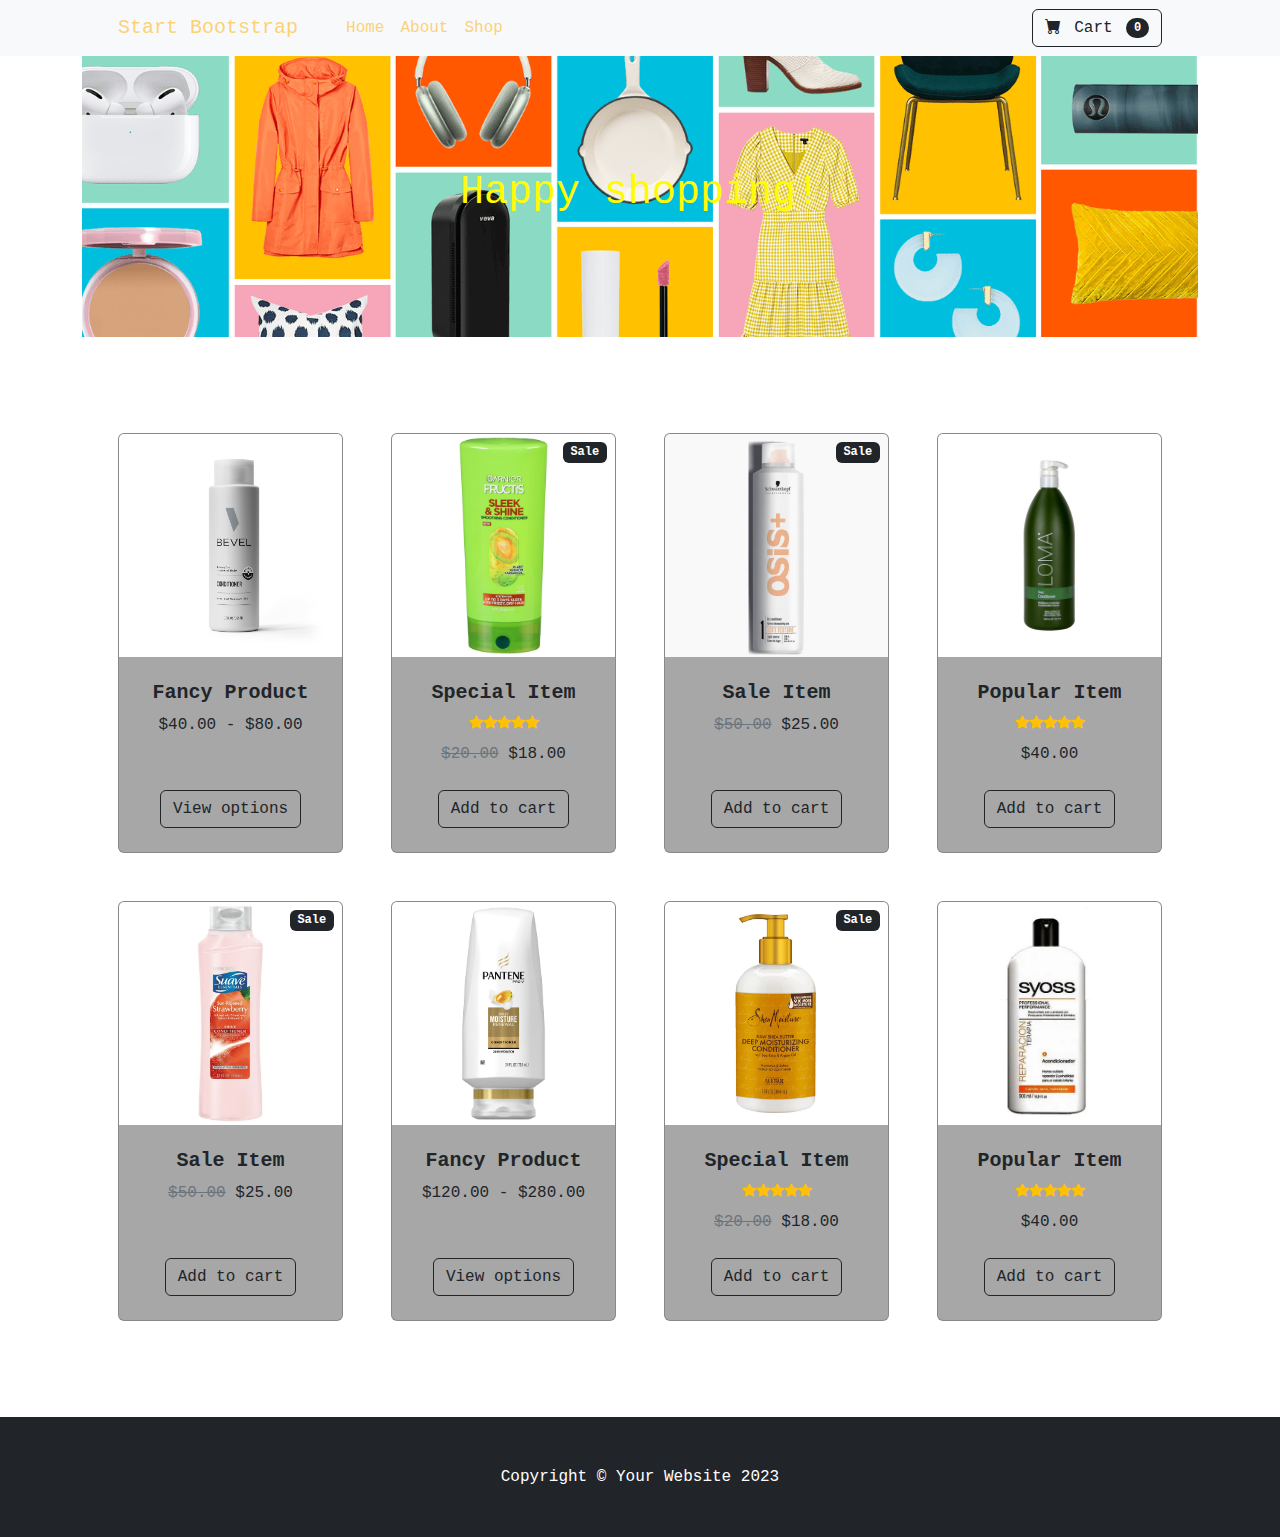
<file: index.html>
<!DOCTYPE html>
<html lang="en">
    <head>
        <meta charset="utf-8" />
        <meta name="viewport" content="width=device-width, initial-scale=1, shrink-to-fit=no" />
        <meta name="description" content="" />
        <meta name="author" content="" />
        <title>Shop Homepage - Start Bootstrap Template</title>
        <!-- Favicon-->
        <link rel="icon" type="image/x-icon" href="assets/favicon.ico" />
        <!-- Bootstrap icons-->
        <link href="https://cdn.jsdelivr.net/npm/bootstrap-icons@1.5.0/font/bootstrap-icons.css" rel="stylesheet" />
        <!-- Core theme CSS (includes Bootstrap)-->
        <link href="css/styles.css" rel="stylesheet" />
    </head>
    <body>
        <!-- Navigation-->
        <nav class="navbar navbar-expand-lg navbar-light bg-light">
            <div class="container px-4 px-lg-5">
                <a class="navbar-brand" href="#!">Start Bootstrap</a>
                <button class="navbar-toggler" type="button" data-bs-toggle="collapse" data-bs-target="#navbarSupportedContent" aria-controls="navbarSupportedContent" aria-expanded="false" aria-label="Toggle navigation"><span class="navbar-toggler-icon"></span></button>
                <div class="collapse navbar-collapse" id="navbarSupportedContent">
                    <ul class="navbar-nav me-auto mb-2 mb-lg-0 ms-lg-4">
                        <li class="nav-item"><a class="nav-link active" aria-current="page" href="index.html">Home</a></li>
                        <li class="nav-item"><a class="nav-link" href="about.html">About</a></li>
                        <li class="nav-item"><a class="nav-link" href="shop.html">Shop</a></li>                      
                        </li>
                    </ul>
                    <form class="d-flex">
                        <button class="btn btn-outline-dark" type="submit">
                            <i class="bi-cart-fill me-1"></i>
                            Cart
                            <span class="badge bg-dark text-white ms-1 rounded-pill">0</span>
                        </button>
                    </form>
                </div>
            </div>
        </nav>
        <!-- Header-->
        <!-- <header class="bg-dark py-5">
            <div class="container px-4 px-lg-5 my-5">
                <div class="text-center text-white">
                    <h1 class="display-4 fw-bolder">Shop in style</h1>
                    <p class="lead fw-normal text-white-50 mb-0">With this shop hompeage template</p>
                </div>
            </div>
        </header> -->
        <!-- <div class="jumbotron jumbotron-fluid">
            <div class="container">
                <img src="img/Header_Shopping-37b684dfe72246f5ab192ad5acafbde6.png" alt="Image description" class="img-fluid inverted-img">
            </div>
        </div> -->
        <div class="jumbotron jumbotron-fluid">
            <div class="container position-relative">
                <img src="img/header.png" alt="Image description" class="img-fluid inverted-img">
                <div class="text-overlay position-absolute top-50 start-50 translate-middle">
                    <h1 style="color:rgb(255, 251, 0);">Happy shopping!</h1>
                </div>
            </div>
        </div>
        
        
        
        <!-- Section-->
        <section class="py-5">
            <div class="container px-4 px-lg-5 mt-5">
                <div class="row gx-4 gx-lg-5 row-cols-2 row-cols-md-3 row-cols-xl-4 justify-content-center">
                    <div class="col mb-5">
                        <div class="card h-100">
                            <!-- Product image-->
                            <img class="card-img-top" src="img/bevel.png" alt="..." />
                            <!-- Product details-->
                            <div class="card-body p-4">
                                <div class="text-center">
                                    <!-- Product name-->
                                    <h5 class="fw-bolder">Fancy Product</h5>
                                    <!-- Product price-->
                                    $40.00 - $80.00
                                </div>
                            </div>
                            <!-- Product actions-->
                            <div class="card-footer p-4 pt-0 border-top-0 bg-transparent">
                                <div class="text-center"><a class="btn btn-outline-dark mt-auto" href="#">View options</a></div>
                            </div>
                        </div>
                    </div>
                    <div class="col mb-5">
                        <div class="card h-100">
                            <!-- Sale badge-->
                            <div class="badge bg-dark text-white position-absolute" style="top: 0.5rem; right: 0.5rem">Sale</div>
                            <!-- Product image-->
                            <img class="card-img-top" src="img/garnier-fructis.webp" alt="..." />
                            <!-- Product details-->
                            <div class="card-body p-4">
                                <div class="text-center">
                                    <!-- Product name-->
                                    <h5 class="fw-bolder">Special Item</h5>
                                    <!-- Product reviews-->
                                    <div class="d-flex justify-content-center small text-warning mb-2">
                                        <div class="bi-star-fill"></div>
                                        <div class="bi-star-fill"></div>
                                        <div class="bi-star-fill"></div>
                                        <div class="bi-star-fill"></div>
                                        <div class="bi-star-fill"></div>
                                    </div>
                                    <!-- Product price-->
                                    <span class="text-muted text-decoration-line-through">$20.00</span>
                                    $18.00
                                </div>
                            </div>
                            <!-- Product actions-->
                            <div class="card-footer p-4 pt-0 border-top-0 bg-transparent">
                                <div class="text-center"><a class="btn btn-outline-dark mt-auto" href="#">Add to cart</a></div>
                            </div>
                        </div>
                    </div>
                    <div class="col mb-5">
                        <div class="card h-100">
                            <!-- Sale badge-->
                            <div class="badge bg-dark text-white position-absolute" style="top: 0.5rem; right: 0.5rem">Sale</div>
                            <!-- Product image-->
                            <img class="card-img-top" src="img/osis.webp" alt="..." />
                            <!-- Product details-->
                            <div class="card-body p-4">
                                <div class="text-center">
                                    <!-- Product name-->
                                    <h5 class="fw-bolder">Sale Item</h5>
                                    <!-- Product price-->
                                    <span class="text-muted text-decoration-line-through">$50.00</span>
                                    $25.00
                                </div>
                            </div>
                            <!-- Product actions-->
                            <div class="card-footer p-4 pt-0 border-top-0 bg-transparent">
                                <div class="text-center"><a class="btn btn-outline-dark mt-auto" href="#">Add to cart</a></div>
                            </div>
                        </div>
                    </div>
                    <div class="col mb-5">
                        <div class="card h-100">
                            <!-- Product image-->
                            <img class="card-img-top" src="img/Loma.webp" alt="..." />
                            <!-- Product details-->
                            <div class="card-body p-4">
                                <div class="text-center">
                                    <!-- Product name-->
                                    <h5 class="fw-bolder">Popular Item</h5>
                                    <!-- Product reviews-->
                                    <div class="d-flex justify-content-center small text-warning mb-2">
                                        <div class="bi-star-fill"></div>
                                        <div class="bi-star-fill"></div>
                                        <div class="bi-star-fill"></div>
                                        <div class="bi-star-fill"></div>
                                        <div class="bi-star-fill"></div>
                                    </div>
                                    <!-- Product price-->
                                    $40.00
                                </div>
                            </div>
                            <!-- Product actions-->
                            <div class="card-footer p-4 pt-0 border-top-0 bg-transparent">
                                <div class="text-center"><a class="btn btn-outline-dark mt-auto" href="#">Add to cart</a></div>
                            </div>
                        </div>
                    </div>
                    <div class="col mb-5">
                        <div class="card h-100">
                            <!-- Sale badge-->
                            <div class="badge bg-dark text-white position-absolute" style="top: 0.5rem; right: 0.5rem">Sale</div>
                            <!-- Product image-->
                            <img class="card-img-top" src="img/Suave.webp" alt="..." />
                            <!-- Product details-->
                            <div class="card-body p-4">
                                <div class="text-center">
                                    <!-- Product name-->
                                    <h5 class="fw-bolder">Sale Item</h5>
                                    <!-- Product price-->
                                    <span class="text-muted text-decoration-line-through">$50.00</span>
                                    $25.00
                                </div>
                            </div>
                            <!-- Product actions-->
                            <div class="card-footer p-4 pt-0 border-top-0 bg-transparent">
                                <div class="text-center"><a class="btn btn-outline-dark mt-auto" href="#">Add to cart</a></div>
                            </div>
                        </div>
                    </div>
                    <div class="col mb-5">
                        <div class="card h-100">
                            <!-- Product image-->
                            <img class="card-img-top" src="img/pantene.jpg" alt="..." />
                            <!-- Product details-->
                            <div class="card-body p-4">
                                <div class="text-center">
                                    <!-- Product name-->
                                    <h5 class="fw-bolder">Fancy Product</h5>
                                    <!-- Product price-->
                                    $120.00 - $280.00
                                </div>
                            </div>
                            <!-- Product actions-->
                            <div class="card-footer p-4 pt-0 border-top-0 bg-transparent">
                                <div class="text-center"><a class="btn btn-outline-dark mt-auto" href="#">View options</a></div>
                            </div>
                        </div>
                    </div>
                    <div class="col mb-5">
                        <div class="card h-100">
                            <!-- Sale badge-->
                            <div class="badge bg-dark text-white position-absolute" style="top: 0.5rem; right: 0.5rem">Sale</div>
                            <!-- Product image-->
                            <img class="card-img-top" src="img/shea-moisture.jpg" alt="..." />
                            <!-- Product details-->
                            <div class="card-body p-4">
                                <div class="text-center">
                                    <!-- Product name-->
                                    <h5 class="fw-bolder">Special Item</h5>
                                    <!-- Product reviews-->
                                    <div class="d-flex justify-content-center small text-warning mb-2">
                                        <div class="bi-star-fill"></div>
                                        <div class="bi-star-fill"></div>
                                        <div class="bi-star-fill"></div>
                                        <div class="bi-star-fill"></div>
                                        <div class="bi-star-fill"></div>
                                    </div>
                                    <!-- Product price-->
                                    <span class="text-muted text-decoration-line-through">$20.00</span>
                                    $18.00
                                </div>
                            </div>
                            <!-- Product actions-->
                            <div class="card-footer p-4 pt-0 border-top-0 bg-transparent">
                                <div class="text-center"><a class="btn btn-outline-dark mt-auto" href="#">Add to cart</a></div>
                            </div>
                        </div>
                    </div>
                    <div class="col mb-5">
                        <div class="card h-100">
                            <!-- Product image-->
                            <img class="card-img-top" src="img/syoss.webp" alt="..." />
                            <!-- Product details-->
                            <div class="card-body p-4">
                                <div class="text-center">
                                    <!-- Product name-->
                                    <h5 class="fw-bolder">Popular Item</h5>
                                    <!-- Product reviews-->
                                    <div class="d-flex justify-content-center small text-warning mb-2">
                                        <div class="bi-star-fill"></div>
                                        <div class="bi-star-fill"></div>
                                        <div class="bi-star-fill"></div>
                                        <div class="bi-star-fill"></div>
                                        <div class="bi-star-fill"></div>
                                    </div>
                                    <!-- Product price-->
                                    $40.00
                                </div>
                            </div>
                            <!-- Product actions-->
                            <div class="card-footer p-4 pt-0 border-top-0 bg-transparent">
                                <div class="text-center"><a class="btn btn-outline-dark mt-auto" href="#">Add to cart</a></div>
                            </div>
                        </div>
                    </div>
                </div>
            </div>
        </section>
        <!-- Footer-->
        <footer class="py-5 bg-dark">
            <div class="container"><p class="m-0 text-center text-white">Copyright &copy; Your Website 2023</p></div>
        </footer>
        <!-- Bootstrap core JS-->
        <script src="https://cdn.jsdelivr.net/npm/bootstrap@5.2.3/dist/js/bootstrap.bundle.min.js"></script>
        <!-- Core theme JS-->
        <script src="js/scripts.js"></script>
    </body>
</html>
</file>
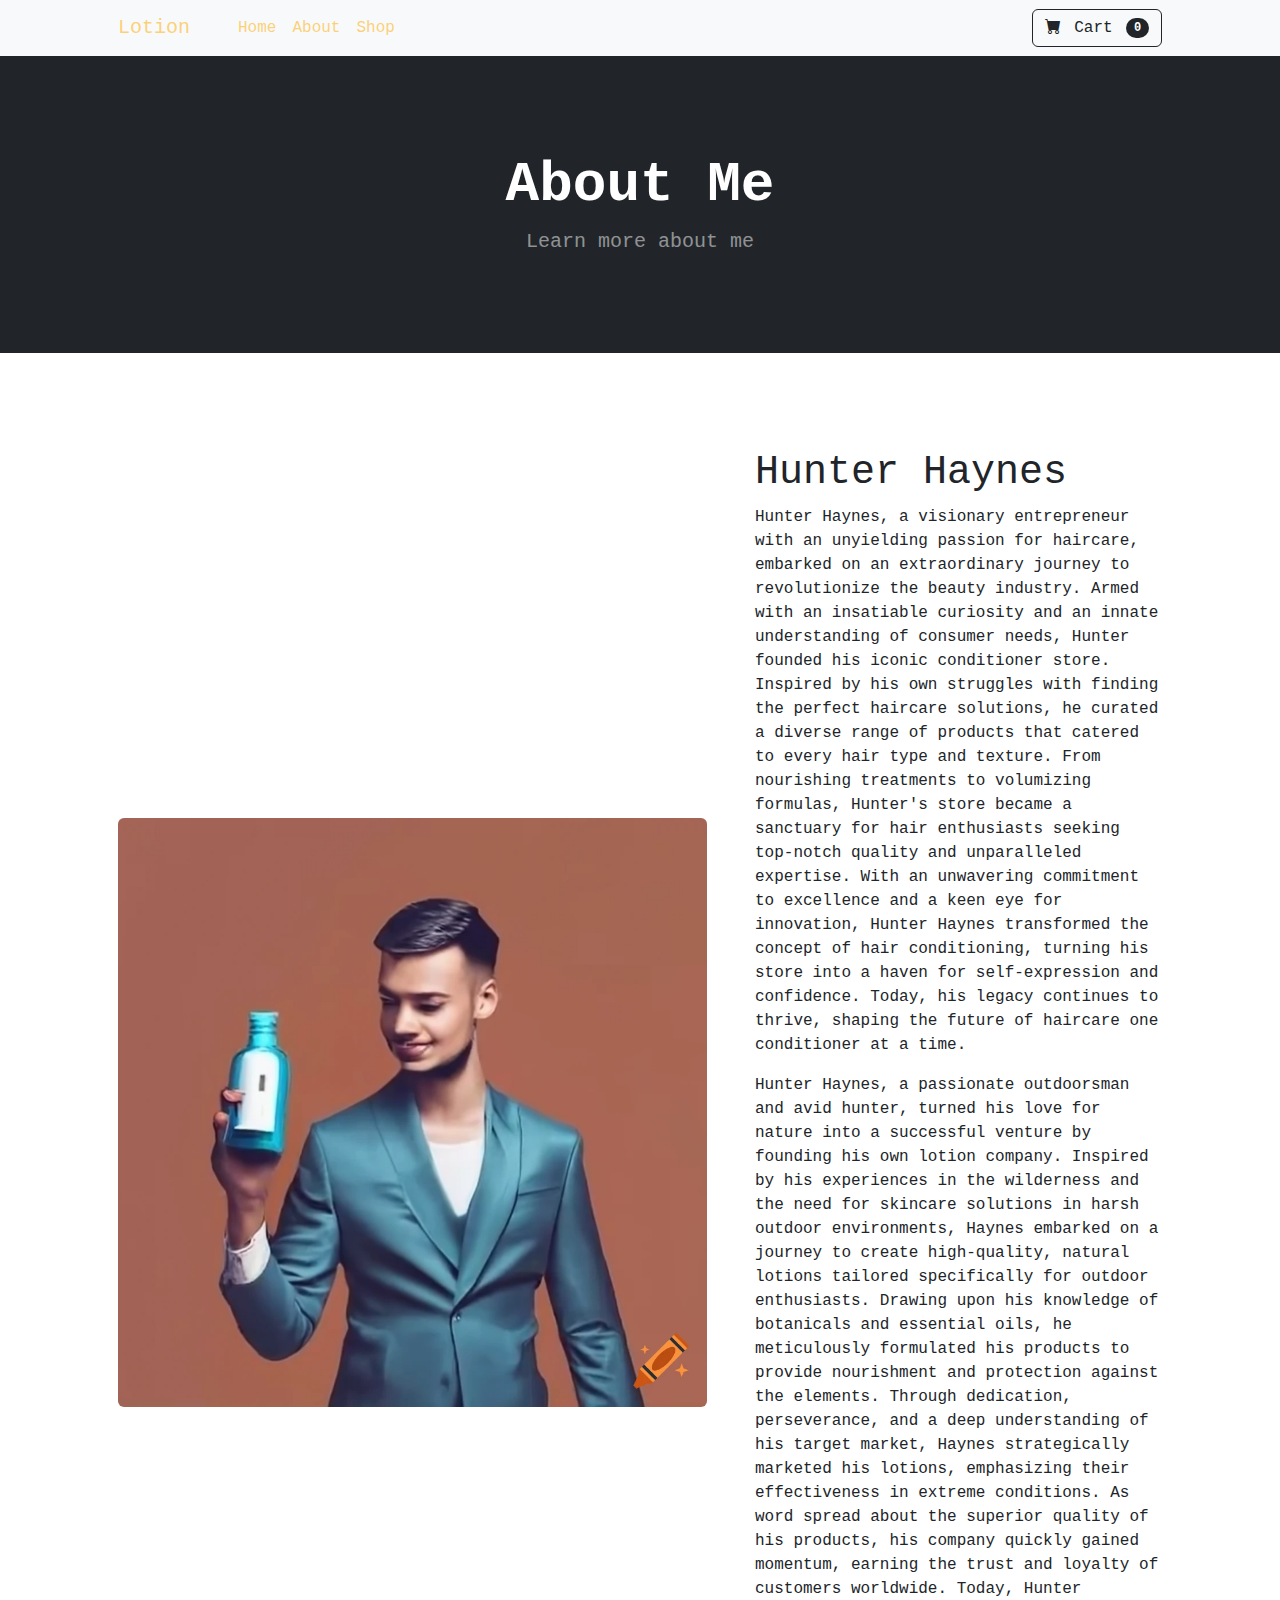
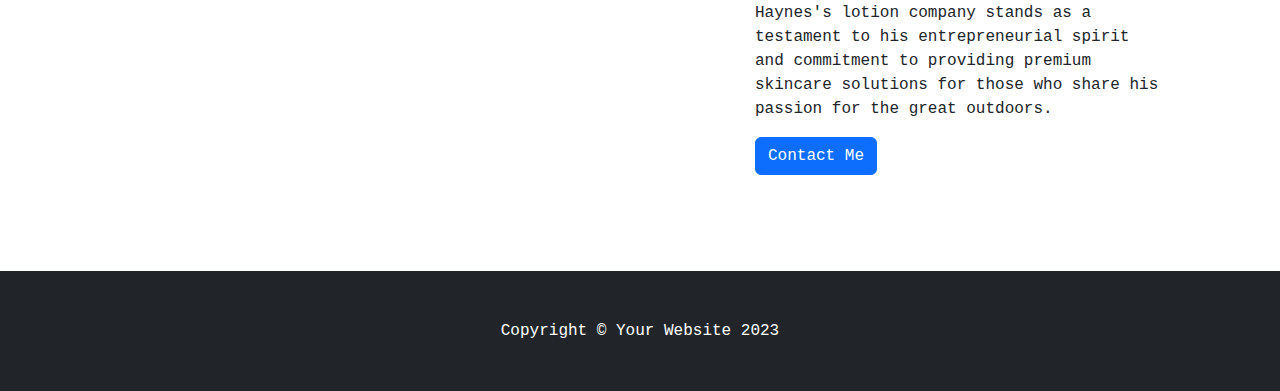
<file: about.html>
<!DOCTYPE html>
<html lang="en">
<head>
    <meta charset="utf-8" />
    <meta name="viewport" content="width=device-width, initial-scale=1, shrink-to-fit=no" />
    <meta name="description" content="About Me Page" />
    <meta name="author" content="Your Name" />
    <title>About Me - Start Bootstrap Template</title>
    <!-- Favicon-->
    <link rel="icon" type="image/x-icon" href="assets/favicon.ico" />
    <!-- Bootstrap icons-->
    <link href="https://cdn.jsdelivr.net/npm/bootstrap-icons@1.5.0/font/bootstrap-icons.css" rel="stylesheet" />
    <!-- Core theme CSS (includes Bootstrap)-->
    <link href="css/styles.css" rel="stylesheet" />
</head>
<body>
    <!-- Navigation-->
    <nav class="navbar navbar-expand-lg navbar-light bg-light">
        <div class="container px-4 px-lg-5">
            <a class="navbar-brand" href="index.html">Lotion</a>
            <button class="navbar-toggler" type="button" data-bs-toggle="collapse" data-bs-target="#navbarSupportedContent" aria-controls="navbarSupportedContent" aria-expanded="false" aria-label="Toggle navigation">
                <span class="navbar-toggler-icon"></span>
            </button>
            <div class="collapse navbar-collapse" id="navbarSupportedContent">
                <ul class="navbar-nav me-auto mb-2 mb-lg-0 ms-lg-4">
                    <li class="nav-item"><a class="nav-link" aria-current="page" href="index.html">Home</a></li>
                    <li class="nav-item"><a class="nav-link active" href="about.html">About</a></li>
                    <li class="nav-item"><a class="nav-link active" href="shop.html">Shop</a></li>
                </ul>
                <form class="d-flex">
                    <button class="btn btn-outline-dark" type="submit">
                        <i class="bi-cart-fill me-1"></i>
                        Cart
                        <span class="badge bg-dark text-white ms-1 rounded-pill">0</span>
                    </button>
                </form>
            </div>
        </div>
    </nav>
    <!-- Header-->
    <header class="bg-dark py-5">
        <div class="container px-4 px-lg-5 my-5">
            <div class="text-center text-white">
                <h1 class="display-4 fw-bolder">About Me</h1>
                <p class="lead fw-normal text-white-50 mb-0">Learn more about me</p>
            </div>
        </div>
    </header>
    <!-- About Section-->
    <section class="py-5">
        <div class="container px-4 px-lg-5">
            <div class="row gx-4 gx-lg-5 align-items-center my-5">
                <div class="col-lg-7">
                    <img class="img-fluid rounded mb-4 mb-lg-0" src="img/craiyon_104301_entrepreneur_holding_a_bottle_of_his_latest_hair_conditioner_brand__business_concept.png" alt="Profile Picture" />
                </div>
                <div class="col-lg-5">
                    <h1 class="font-weight-light">Hunter Haynes</h1>
                    <p>Hunter Haynes, a visionary entrepreneur with an unyielding passion for haircare, embarked on an extraordinary journey to revolutionize the beauty industry. Armed with an insatiable curiosity and an innate understanding of consumer needs, Hunter founded his iconic conditioner store. Inspired by his own struggles with finding the perfect haircare solutions, he curated a diverse range of products that catered to every hair type and texture. From nourishing treatments to volumizing formulas, Hunter's store became a sanctuary for hair enthusiasts seeking top-notch quality and unparalleled expertise. With an unwavering commitment to excellence and a keen eye for innovation, Hunter Haynes transformed the concept of hair conditioning, turning his store into a haven for self-expression and confidence. Today, his legacy continues to thrive, shaping the future of haircare one conditioner at a time.
                    </p>
                    <p>Hunter Haynes, a passionate outdoorsman and avid hunter, turned his love for nature into a successful venture by founding his own lotion company. Inspired by his experiences in the wilderness and the need for skincare solutions in harsh outdoor environments, Haynes embarked on a journey to create high-quality, natural lotions tailored specifically for outdoor enthusiasts. Drawing upon his knowledge of botanicals and essential oils, he meticulously formulated his products to provide nourishment and protection against the elements. Through dedication, perseverance, and a deep understanding of his target market, Haynes strategically marketed his lotions, emphasizing their effectiveness in extreme conditions. As word spread about the superior quality of his products, his company quickly gained momentum, earning the trust and loyalty of customers worldwide. Today, Hunter Haynes's lotion company stands as a testament to his entrepreneurial spirit and commitment to providing premium skincare solutions for those who share his passion for the great outdoors.</p>
                    <a class="btn btn-primary" href="mailto:your-email@example.com">Contact Me</a>
                </div>
            </div>
        </div>
    </section>
    <!-- Footer-->
    <footer class="py-5 bg-dark">
        <div class="container"><p class="m-0 text-center text-white">Copyright &copy; Your Website 2023</p></div>
    </footer>
    <!-- Bootstrap core JS-->
    <script src="https://cdn.jsdelivr.net/npm/bootstrap@5.2.3/dist/js/bootstrap.bundle.min.js"></script>
    <!-- Core theme JS-->
    <script src="js/scripts.js"></script>
</body>
</html>
</file>
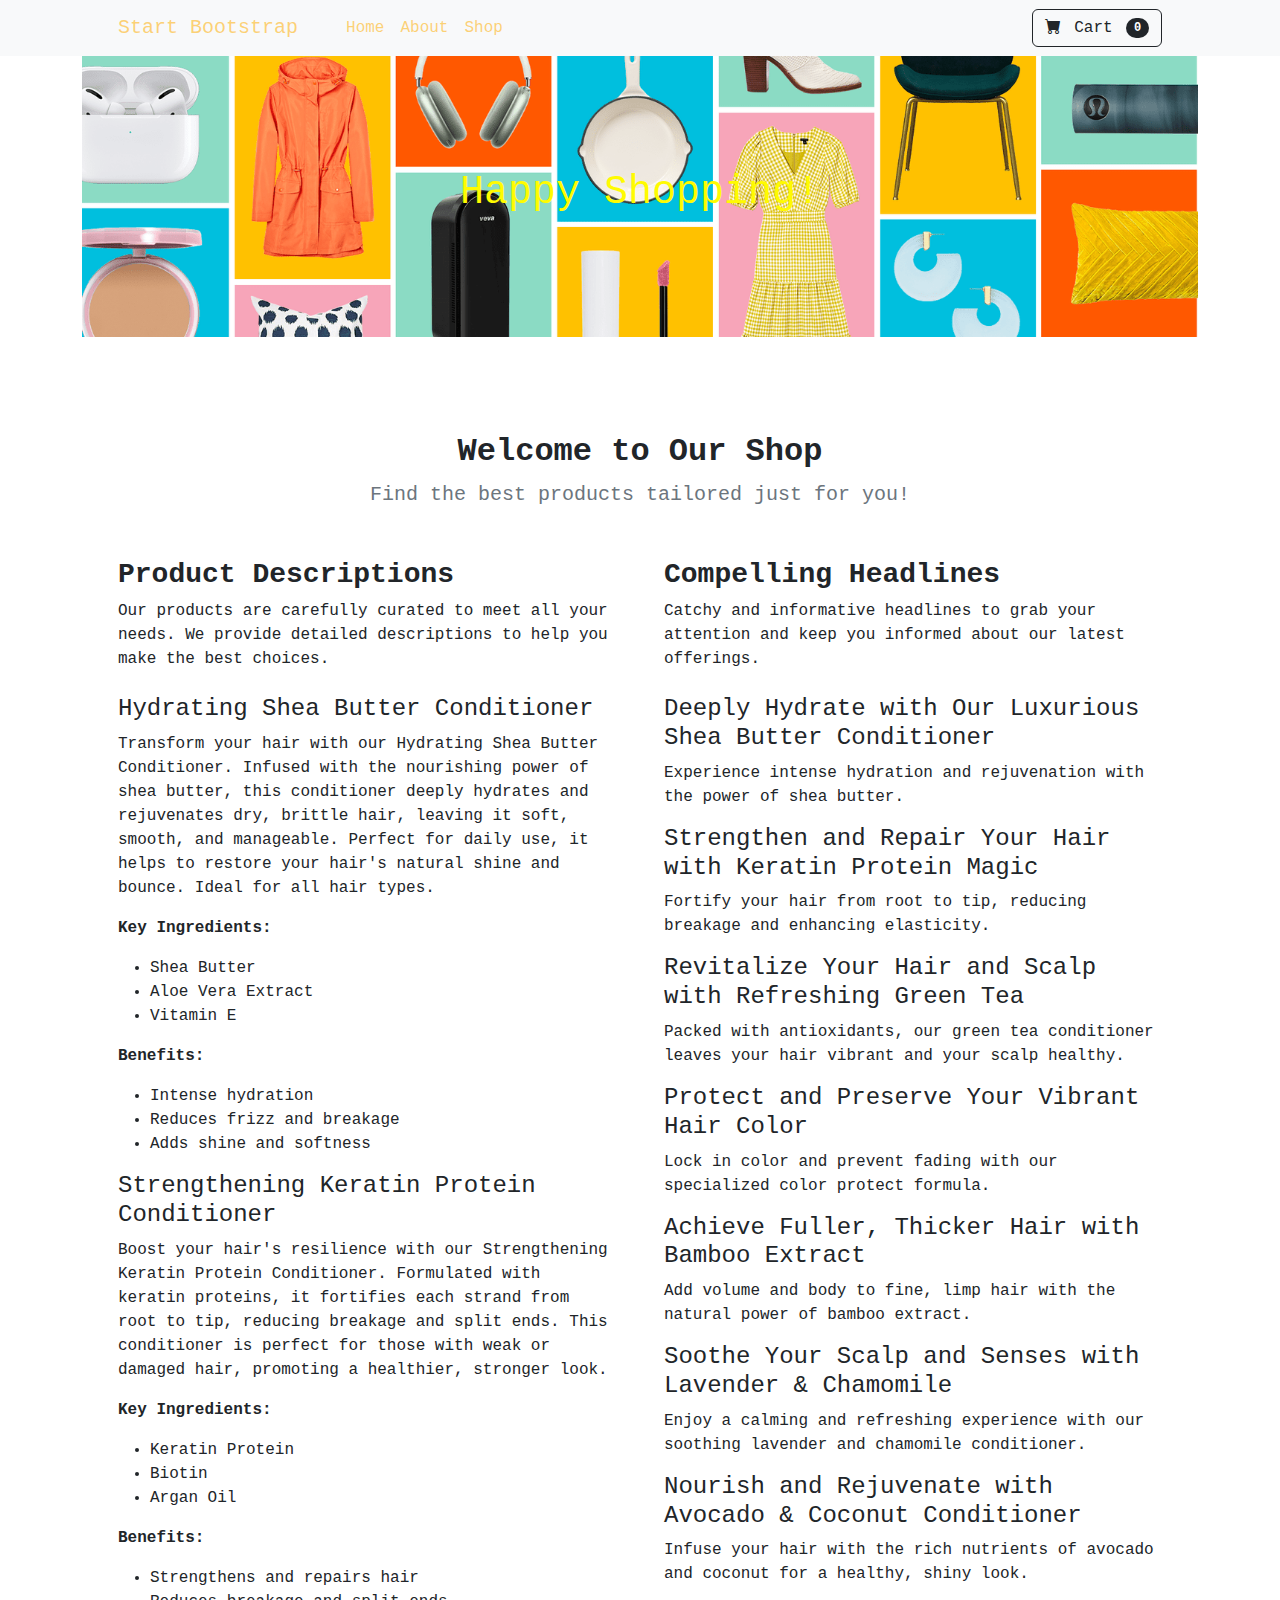
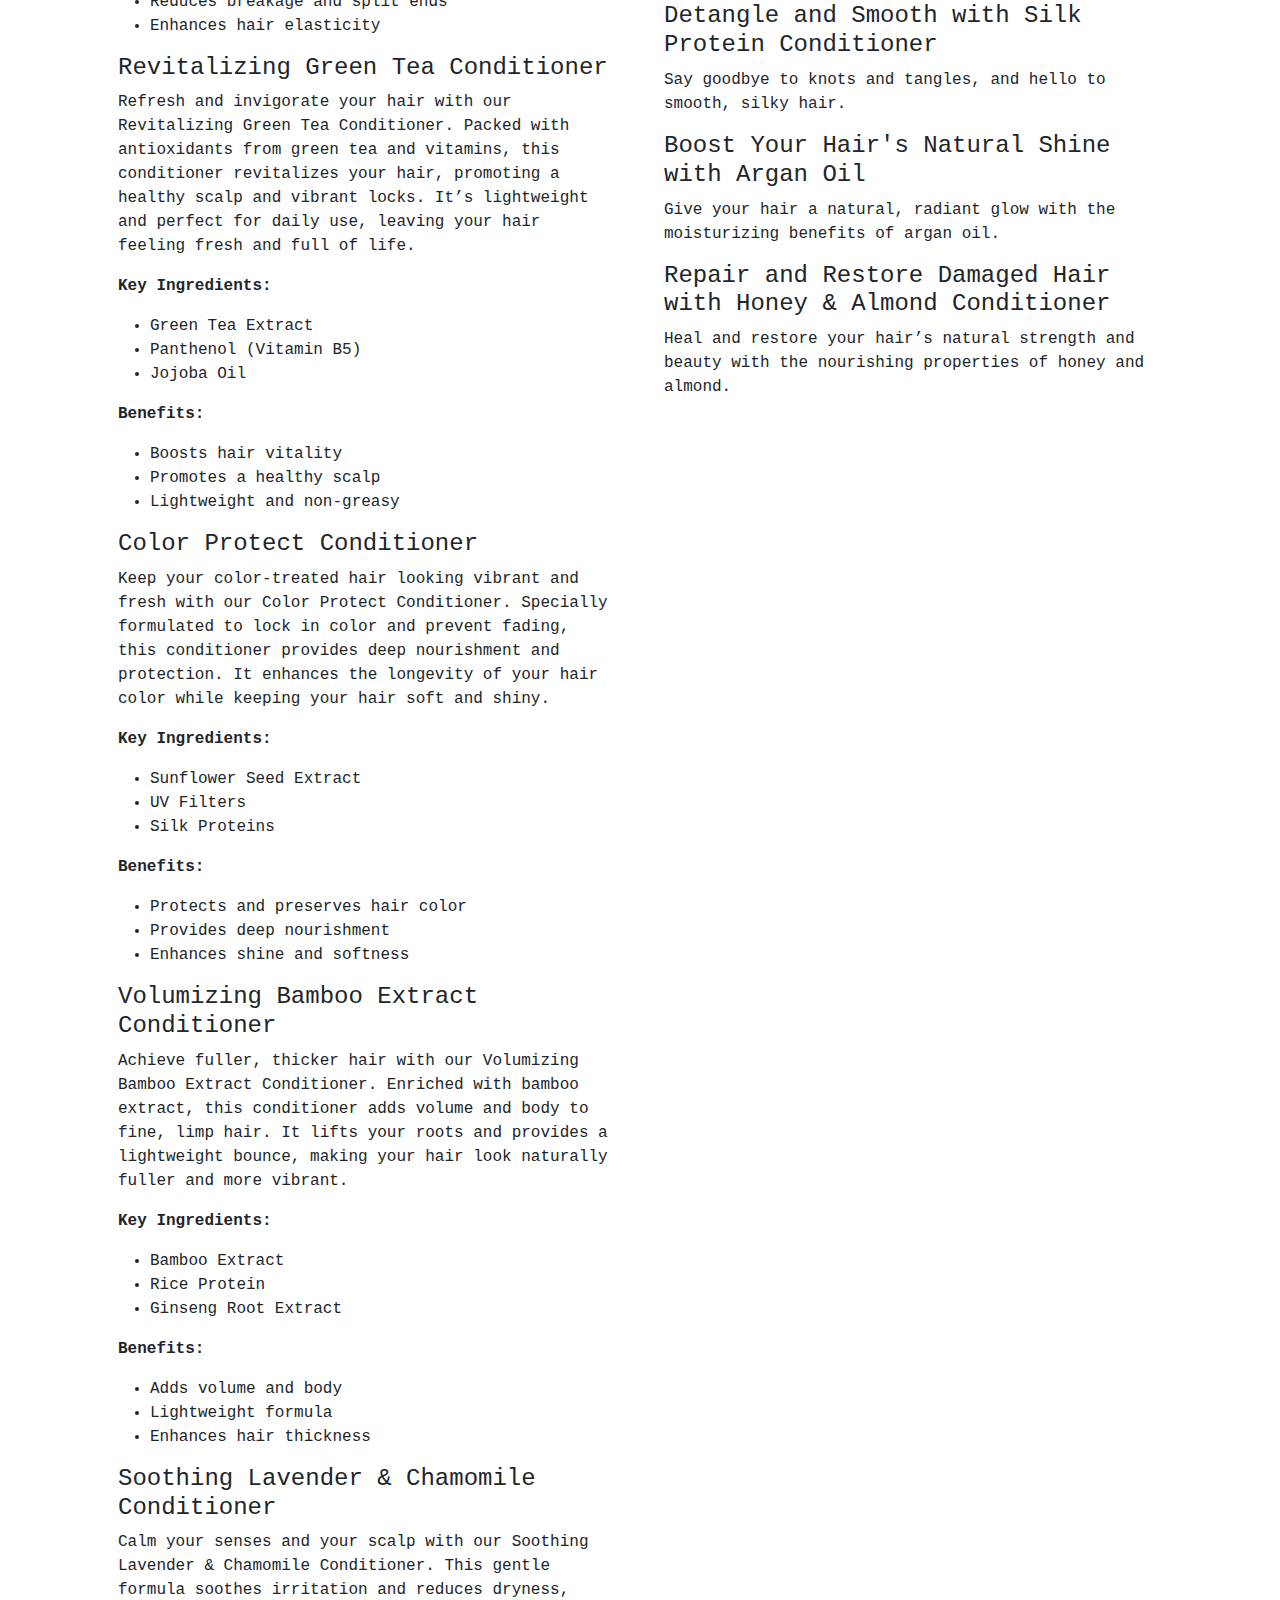
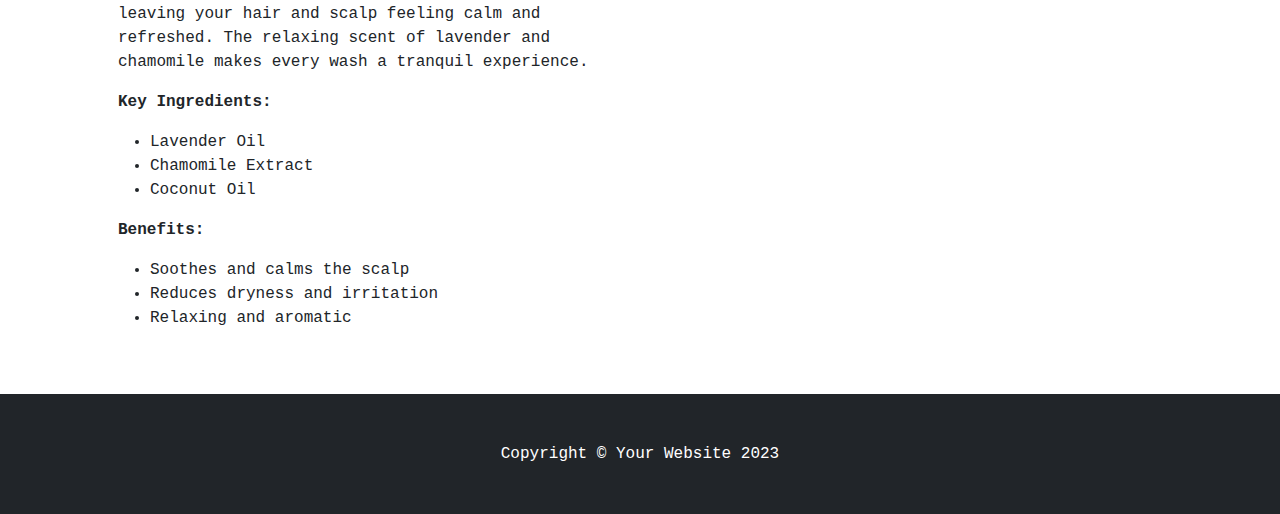
<file: shop.html>
<!DOCTYPE html>
<html lang="en">
<head>
    <meta charset="utf-8" />
    <meta name="viewport" content="width=device-width, initial-scale=1, shrink-to-fit=no" />
    <meta name="description" content="Welcome to our shop" />
    <meta name="author" content="Your Name" />
    <title>Shop Homepage - Start Bootstrap Template</title>
    <!-- Favicon-->
    <link rel="icon" type="image/x-icon" href="assets/favicon.ico" />
    <!-- Bootstrap icons-->
    <link href="https://cdn.jsdelivr.net/npm/bootstrap-icons@1.5.0/font/bootstrap-icons.css" rel="stylesheet" />
    <!-- Core theme CSS (includes Bootstrap)-->
    <link href="css/styles.css" rel="stylesheet" />
</head>
<body>
    <!-- Navigation-->
    <nav class="navbar navbar-expand-lg navbar-light bg-light">
        <div class="container px-4 px-lg-5">
            <a class="navbar-brand" href="#!">Start Bootstrap</a>
            <button class="navbar-toggler" type="button" data-bs-toggle="collapse" data-bs-target="#navbarSupportedContent" aria-controls="navbarSupportedContent" aria-expanded="false" aria-label="Toggle navigation"><span class="navbar-toggler-icon"></span></button>
            <div class="collapse navbar-collapse" id="navbarSupportedContent">
                <ul class="navbar-nav me-auto mb-2 mb-lg-0 ms-lg-4">
                    <li class="nav-item"><a class="nav-link active" aria-current="page" href="index.html">Home</a></li>
                    <li class="nav-item"><a class="nav-link" href="about.html">About</a></li>
                    <li class="nav-item"><a class="nav-link" href="shop.html">Shop</a></li>                      
                </ul>
                <form class="d-flex">
                    <button class="btn btn-outline-dark" type="submit">
                        <i class="bi-cart-fill me-1"></i>
                        Cart
                        <span class="badge bg-dark text-white ms-1 rounded-pill">0</span>
                    </button>
                </form>
            </div>
        </div>
    </nav>
    
    <!-- Header-->
    <div class="jumbotron jumbotron-fluid">
        <div class="container position-relative">
            <img src="img/header.png" alt="Happy Shopping!" class="img-fluid inverted-img">
            <div class="text-overlay position-absolute top-50 start-50 translate-middle">
                <h1 style="color:rgb(255, 251, 0);">Happy Shopping!</h1>
            </div>
        </div>
    </div>
    
    <!-- Section for Writing Product Descriptions and Crafting Compelling Headlines-->
    <section class="py-5">
        <div class="container px-4 px-lg-5 mt-5">
            <div class="text-center">
                <h2 class="fw-bolder">Welcome to Our Shop</h2>
                <p class="lead fw-normal text-muted mb-5">Find the best products tailored just for you!</p>
            </div>
            <div class="row gx-4 gx-lg-5 justify-content-center">
                <div class="col-lg-6">
                    <h3 class="fw-bolder">Product Descriptions</h3>
                    <p class="mb-4">Our products are carefully curated to meet all your needs. We provide detailed descriptions to help you make the best choices.</p>
                    
                    <h4>Hydrating Shea Butter Conditioner</h4>
                    <p>Transform your hair with our Hydrating Shea Butter Conditioner. Infused with the nourishing power of shea butter, this conditioner deeply hydrates and rejuvenates dry, brittle hair, leaving it soft, smooth, and manageable. Perfect for daily use, it helps to restore your hair's natural shine and bounce. Ideal for all hair types.</p>
                    <p><strong>Key Ingredients:</strong></p>
                    <ul>
                        <li>Shea Butter</li>
                        <li>Aloe Vera Extract</li>
                        <li>Vitamin E</li>
                    </ul>
                    <p><strong>Benefits:</strong></p>
                    <ul>
                        <li>Intense hydration</li>
                        <li>Reduces frizz and breakage</li>
                        <li>Adds shine and softness</li>
                    </ul>
                    
                    <h4>Strengthening Keratin Protein Conditioner</h4>
                    <p>Boost your hair's resilience with our Strengthening Keratin Protein Conditioner. Formulated with keratin proteins, it fortifies each strand from root to tip, reducing breakage and split ends. This conditioner is perfect for those with weak or damaged hair, promoting a healthier, stronger look.</p>
                    <p><strong>Key Ingredients:</strong></p>
                    <ul>
                        <li>Keratin Protein</li>
                        <li>Biotin</li>
                        <li>Argan Oil</li>
                    </ul>
                    <p><strong>Benefits:</strong></p>
                    <ul>
                        <li>Strengthens and repairs hair</li>
                        <li>Reduces breakage and split ends</li>
                        <li>Enhances hair elasticity</li>
                    </ul>
                    
                    <h4>Revitalizing Green Tea Conditioner</h4>
                    <p>Refresh and invigorate your hair with our Revitalizing Green Tea Conditioner. Packed with antioxidants from green tea and vitamins, this conditioner revitalizes your hair, promoting a healthy scalp and vibrant locks. It’s lightweight and perfect for daily use, leaving your hair feeling fresh and full of life.</p>
                    <p><strong>Key Ingredients:</strong></p>
                    <ul>
                        <li>Green Tea Extract</li>
                        <li>Panthenol (Vitamin B5)</li>
                        <li>Jojoba Oil</li>
                    </ul>
                    <p><strong>Benefits:</strong></p>
                    <ul>
                        <li>Boosts hair vitality</li>
                        <li>Promotes a healthy scalp</li>
                        <li>Lightweight and non-greasy</li>
                    </ul>
                    
                    <h4>Color Protect Conditioner</h4>
                    <p>Keep your color-treated hair looking vibrant and fresh with our Color Protect Conditioner. Specially formulated to lock in color and prevent fading, this conditioner provides deep nourishment and protection. It enhances the longevity of your hair color while keeping your hair soft and shiny.</p>
                    <p><strong>Key Ingredients:</strong></p>
                    <ul>
                        <li>Sunflower Seed Extract</li>
                        <li>UV Filters</li>
                        <li>Silk Proteins</li>
                    </ul>
                    <p><strong>Benefits:</strong></p>
                    <ul>
                        <li>Protects and preserves hair color</li>
                        <li>Provides deep nourishment</li>
                        <li>Enhances shine and softness</li>
                    </ul>
                    
                    <h4>Volumizing Bamboo Extract Conditioner</h4>
                    <p>Achieve fuller, thicker hair with our Volumizing Bamboo Extract Conditioner. Enriched with bamboo extract, this conditioner adds volume and body to fine, limp hair. It lifts your roots and provides a lightweight bounce, making your hair look naturally fuller and more vibrant.</p>
                    <p><strong>Key Ingredients:</strong></p>
                    <ul>
                        <li>Bamboo Extract</li>
                        <li>Rice Protein</li>
                        <li>Ginseng Root Extract</li>
                    </ul>
                    <p><strong>Benefits:</strong></p>
                    <ul>
                        <li>Adds volume and body</li>
                        <li>Lightweight formula</li>
                        <li>Enhances hair thickness</li>
                    </ul>
                    
                    <h4>Soothing Lavender & Chamomile Conditioner</h4>
                    <p>Calm your senses and your scalp with our Soothing Lavender & Chamomile Conditioner. This gentle formula soothes irritation and reduces dryness, leaving your hair and scalp feeling calm and refreshed. The relaxing scent of lavender and chamomile makes every wash a tranquil experience.</p>
                    <p><strong>Key Ingredients:</strong></p>
                    <ul>
                        <li>Lavender Oil</li>
                        <li>Chamomile Extract</li>
                        <li>Coconut Oil</li>
                    </ul>
                    <p><strong>Benefits:</strong></p>
                    <ul>
                        <li>Soothes and calms the scalp</li>
                        <li>Reduces dryness and irritation</li>
                        <li>Relaxing and aromatic</li>
                    </ul>
                </div>
                <div class="col-lg-6">
                    <h3 class="fw-bolder">Compelling Headlines</h3>
                    <p class="mb-4">Catchy and informative headlines to grab your attention and keep you informed about our latest offerings.</p>
                    
                    <h4>Deeply Hydrate with Our Luxurious Shea Butter Conditioner</h4>
                    <p>Experience intense hydration and rejuvenation with the power of shea butter.</p>
                    
                    <h4>Strengthen and Repair Your Hair with Keratin Protein Magic</h4>
                    <p>Fortify your hair from root to tip, reducing breakage and enhancing elasticity.</p>
                    
                    <h4>Revitalize Your Hair and Scalp with Refreshing Green Tea</h4>
                    <p>Packed with antioxidants, our green tea conditioner leaves your hair vibrant and your scalp healthy.</p>
                    
                    <h4>Protect and Preserve Your Vibrant Hair Color</h4>
                    <p>Lock in color and prevent fading with our specialized color protect formula.</p>
                    
                    <h4>Achieve Fuller, Thicker Hair with Bamboo Extract</h4>
                    <p>Add volume and body to fine, limp hair with the natural power of bamboo extract.</p>
                    
                    <h4>Soothe Your Scalp and Senses with Lavender & Chamomile</h4>
                    <p>Enjoy a calming and refreshing experience with our soothing lavender and chamomile conditioner.</p>
                    
                    <h4>Nourish and Rejuvenate with Avocado & Coconut Conditioner</h4>
                    <p>Infuse your hair with the rich nutrients of avocado and coconut for a healthy, shiny look.</p>
                    
                    <h4>Detangle and Smooth with Silk Protein Conditioner</h4>
                    <p>Say goodbye to knots and tangles, and hello to smooth, silky hair.</p>
                    
                    <h4>Boost Your Hair's Natural Shine with Argan Oil</h4>
                    <p>Give your hair a natural, radiant glow with the moisturizing benefits of argan oil.</p>
                    
                    <h4>Repair and Restore Damaged Hair with Honey & Almond Conditioner</h4>
                    <p>Heal and restore your hair’s natural strength and beauty with the nourishing properties of honey and almond.</p>
                </div>
                
            </div>
        </div>
    </section>

    <!-- Footer-->
    <footer class="py-5 bg-dark">
        <div class="container"><p class="m-0 text-center text-white">Copyright &copy; Your Website 2023</p></div>
    </footer>
    <!-- Bootstrap core JS-->
    <script src="https://cdn.jsdelivr.net/npm/bootstrap@5.2.3/dist/js/bootstrap.bundle.min.js"></script>
    <!-- Core theme JS-->
    <script src="js/scripts.js"></script>
</body>
</html>
</file>
